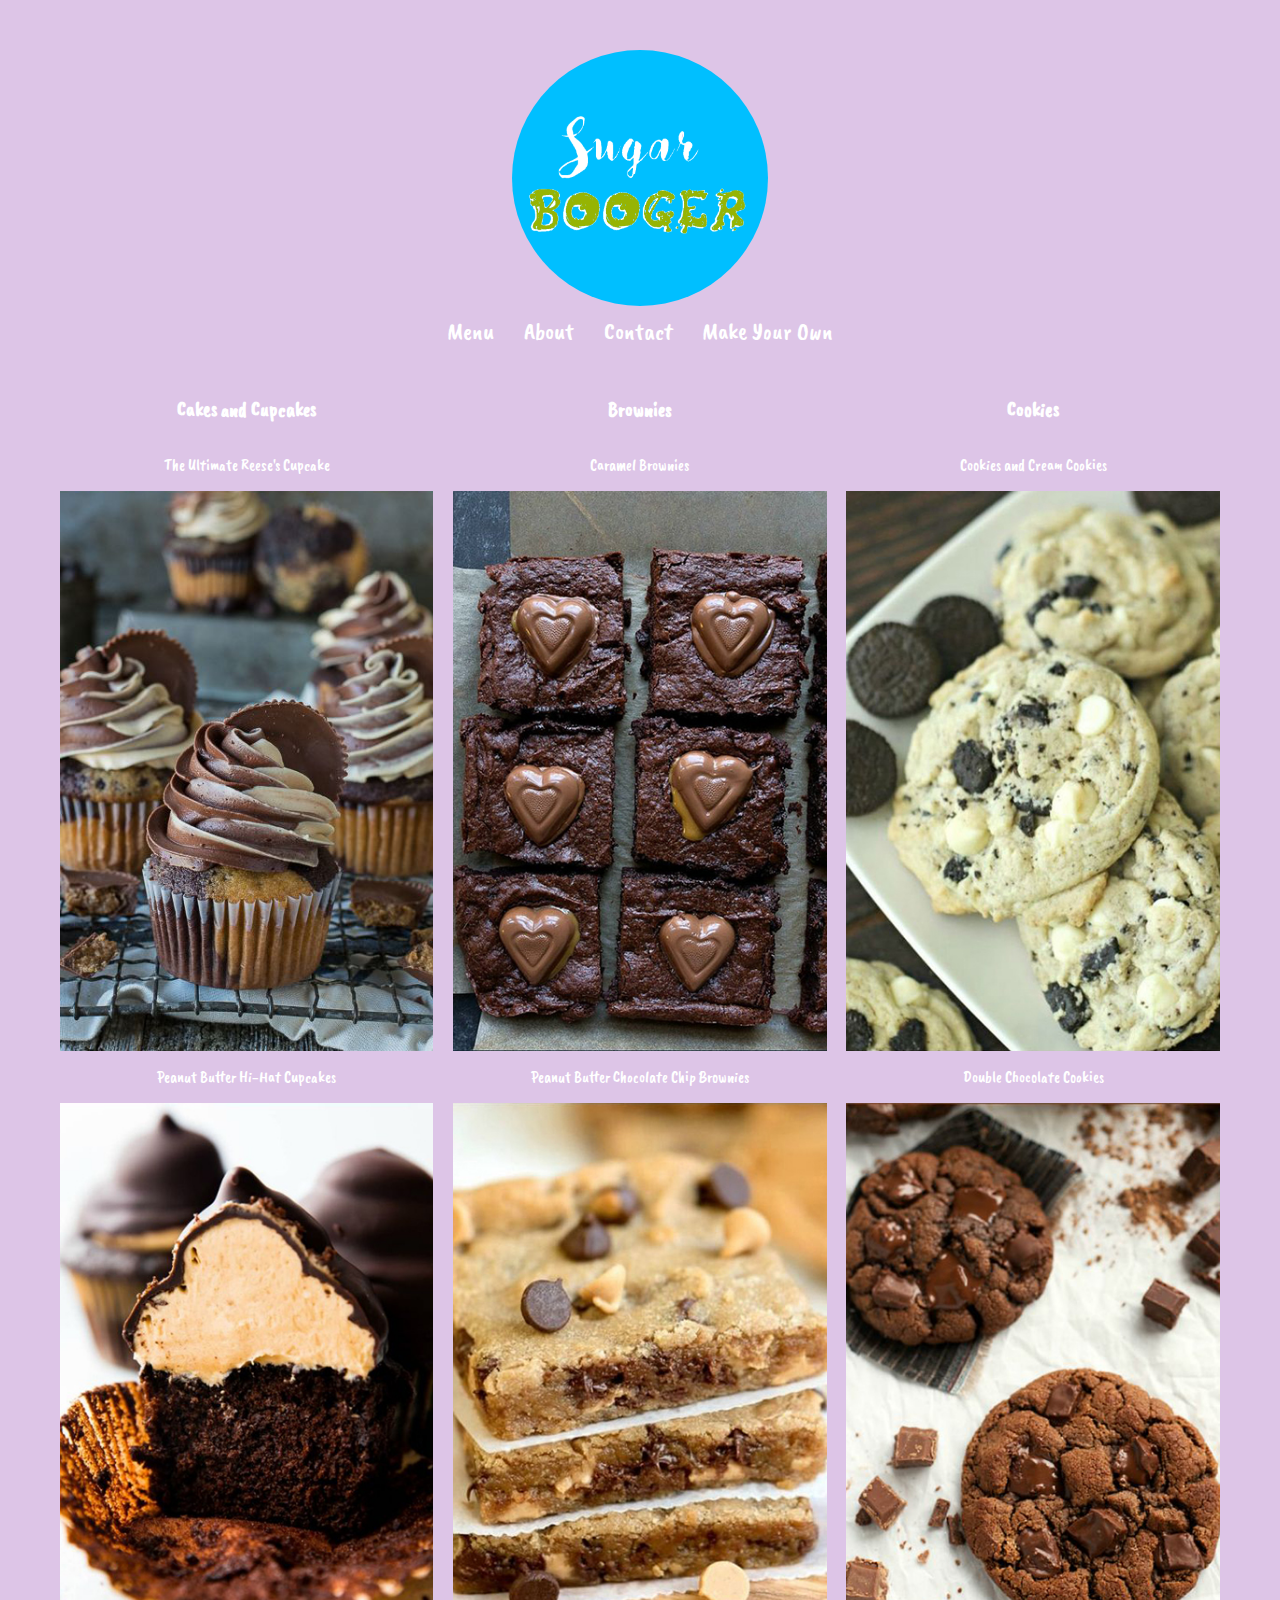
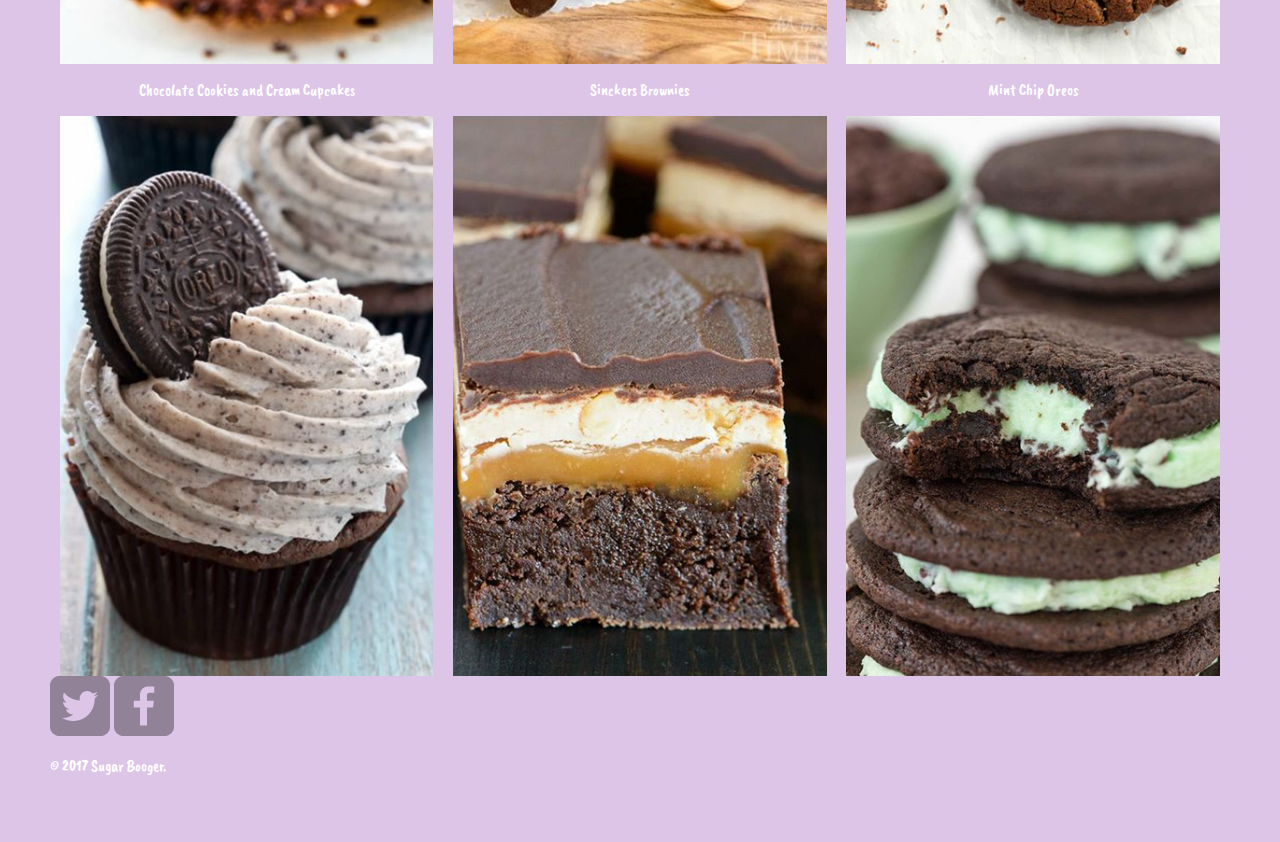
<file: index.html>
<!DOCTYPE html>
<html>
  <head>
    <meta charset="utf-8">
    <title>Sugar Booger | Home</title>
    <link rel="stylesheet" href="css/normalize.css">
    <link href="https://fonts.googleapis.com/css?family=Caveat+Brush" rel="stylesheet">
    <link rel="stylesheet" href="css/main.css">
  </head>
  <body>
    <header class="main-header">
      <div class="circle">
        <img class="logo" src="img/Sugar Booger.png">
      </div>
      <ul class="main-nav">
        <li><a href="index.html">Menu</a></li>
        <li><a href="about.html">About</a></li>
        <li><a href="contact.html">Contact</a></li>
        <li><a href="maker.html">Make Your Own</a></li>
      </ul>
    </header>
    <div>
      <div class="Baked_Goods">
        <script src="js/index.js"></script>
        <script src="js/modal.js"></script>
      </div>
      <footer>
        <a href="https://twitter.com/BakeSugarBooger"><img src="img/twitter-wrap.png" alt="Twitter Logo"></a>
        <a href="https://www.facebook.com/SugarBoogerBakery/"><img src="img/facebook-wrap.png" alt="Faceboook Logo"></a>
        <p>&copy; 2017 Sugar Booger.</p>
      </footer>
    </div>
  </body>
</html>
</file>
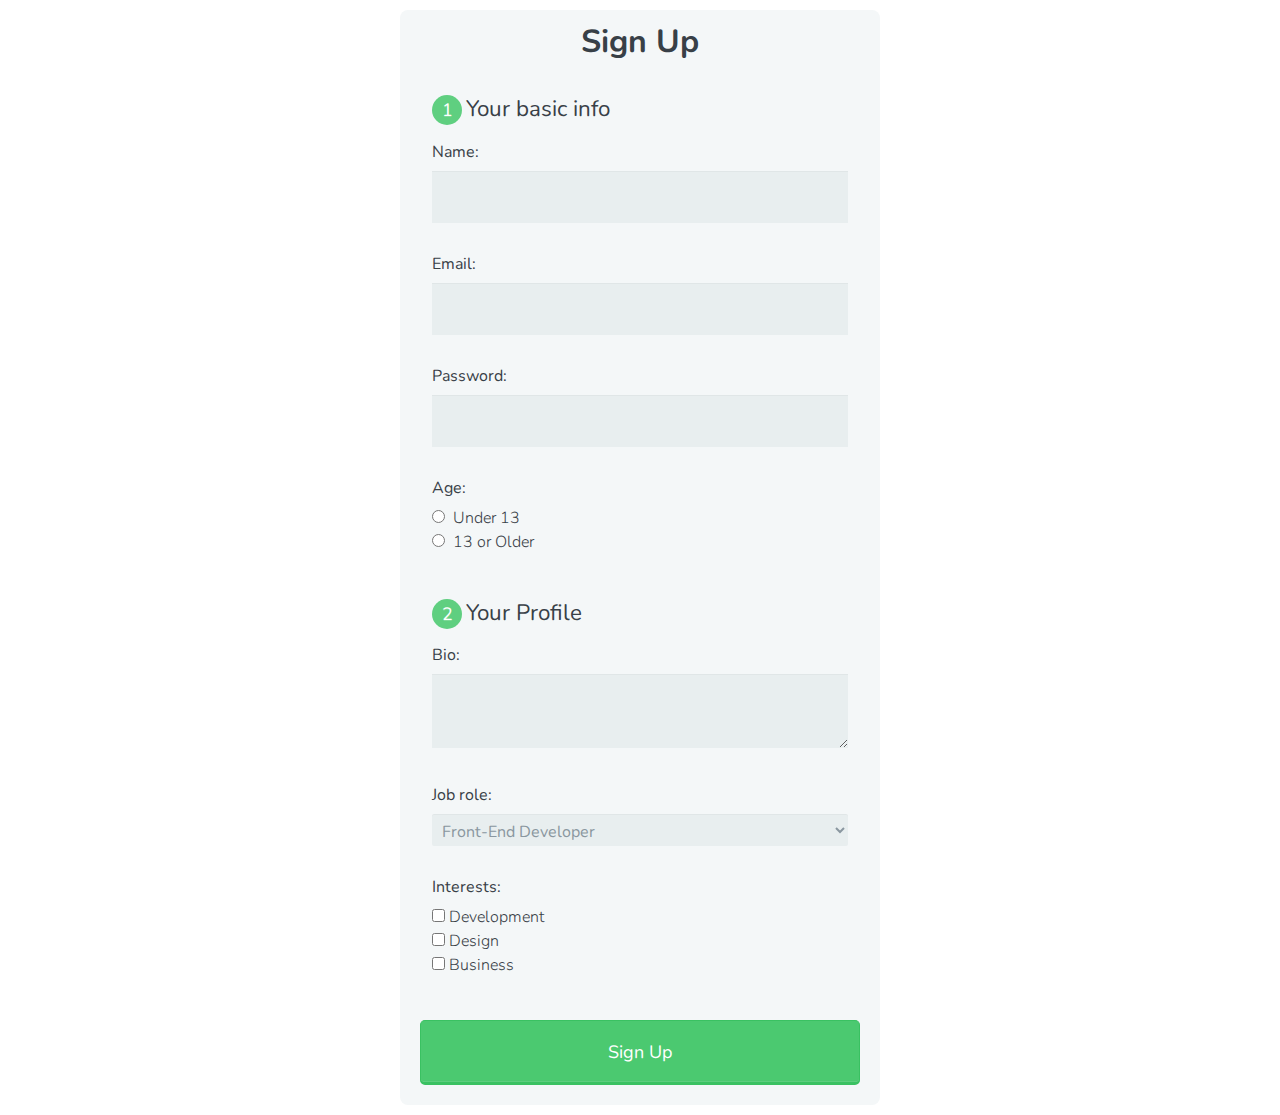
<file: Treehouse/Learning--Practice/HTML/Basics/index.html>
<!DOCTYPE html>
<html>
    <head>
        <meta charset="utf-8">
        <meta name="viewport" content="width=device-width, initial-scale=1.0">
        <title>Sign Up Form</title>
        <link rel="stylesheet" href="css/normalize.css">
        <link href='http://fonts.googleapis.com/css?family=Nunito:400,300' rel='stylesheet' type='text/css'>
        <link rel="stylesheet" href="css/main.css">
    </head>
    <body>

      <form action="index.html" method="post">
        <h1>Sign Up</h1>
        <fieldset>
          <legend><span class="number">1</span>Your basic info</legend>
          <label for="name">Name:</label>
          <input type="text" id="name" name="user_name">
          <label for="mail">Email:</label>
          <input type="email" id="mail" name="user_email">
          <label for="password">Password:</label>
          <input type="password" id="password" name="user_password">
          <label>Age:</label>
          <input type="radio" id="under_13" value="under_13" name="user_age"> <label for="under_13" class="light">Under 13</label>
          <br>
          <input type="radio" id="over_13" value="over_13" name="user_age"> <label for="over_13" class="light">13 or Older</label>
        </fieldset>
        <fieldset>
          <legend><span class="number">2</span>Your Profile</legend>
          <label for="bio">Bio:</label>
          <textarea id="bio" name="user_bio"> </textarea>
          <label for="job">Job role:</label>
          <select id="job"name="user_job">
            <optgroup label="Web">
              <option value="frontend_developer">Front-End Developer</option>
              <option value="php_developer">PHP Developer</option>
              <option value="python_developer">Python Developer</option>
              <option value="rails_developer">Rails Developer</option>
              <option value="wordpress_developer">Wordpress Developer</option>
              <option value="web_designer">Web Designer</option>
           </optgroup>
           <optgroup label="Mobile">
              <option value="android_developer">Android Developer</option>
              <option value="ios_developer">iOS Developer</option>
              <option value="mobile_designer">Mobile Designer</option>
           </optgroup>
           <optgroup label="Business">
              <option value="business_owner">Business Owner</option>
              <option value="freelancer">Freelancer</option>
           </optgroup>
          </select>
          <label>Interests:</label>
          <input type="checkbox" id="development" value="interest_development" name="user_interest"><label class="light" for="development">Development</label><br>
          <input type="checkbox" id="design" value="interest_development" name="user_interest"><label class="light" for="design">Design</label><br>
          <input type="checkbox" id="Business" value="interest_development" name="user_interest"><label class="light" for="Business">Business</label>
        </fieldset>
        <button type="sumbit">Sign Up</button>
      </form>

    </body>
</html>
</file>
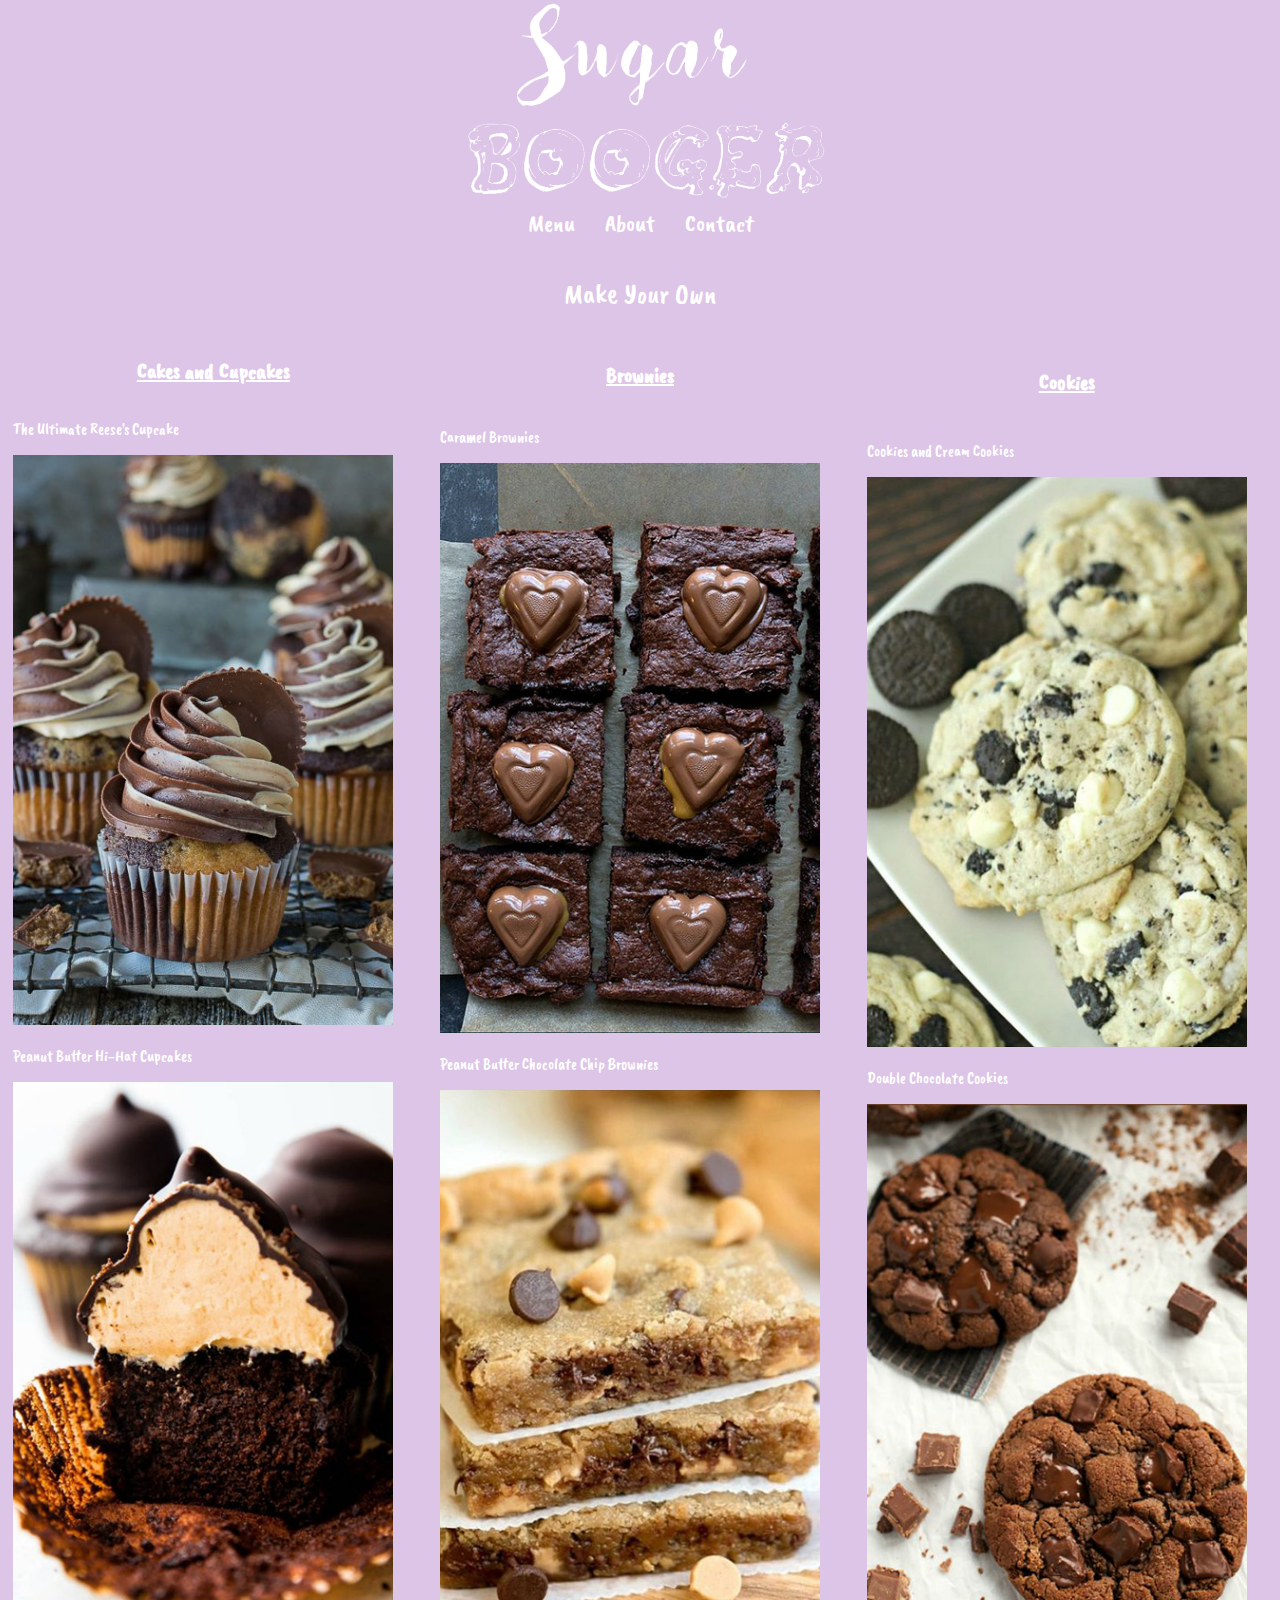
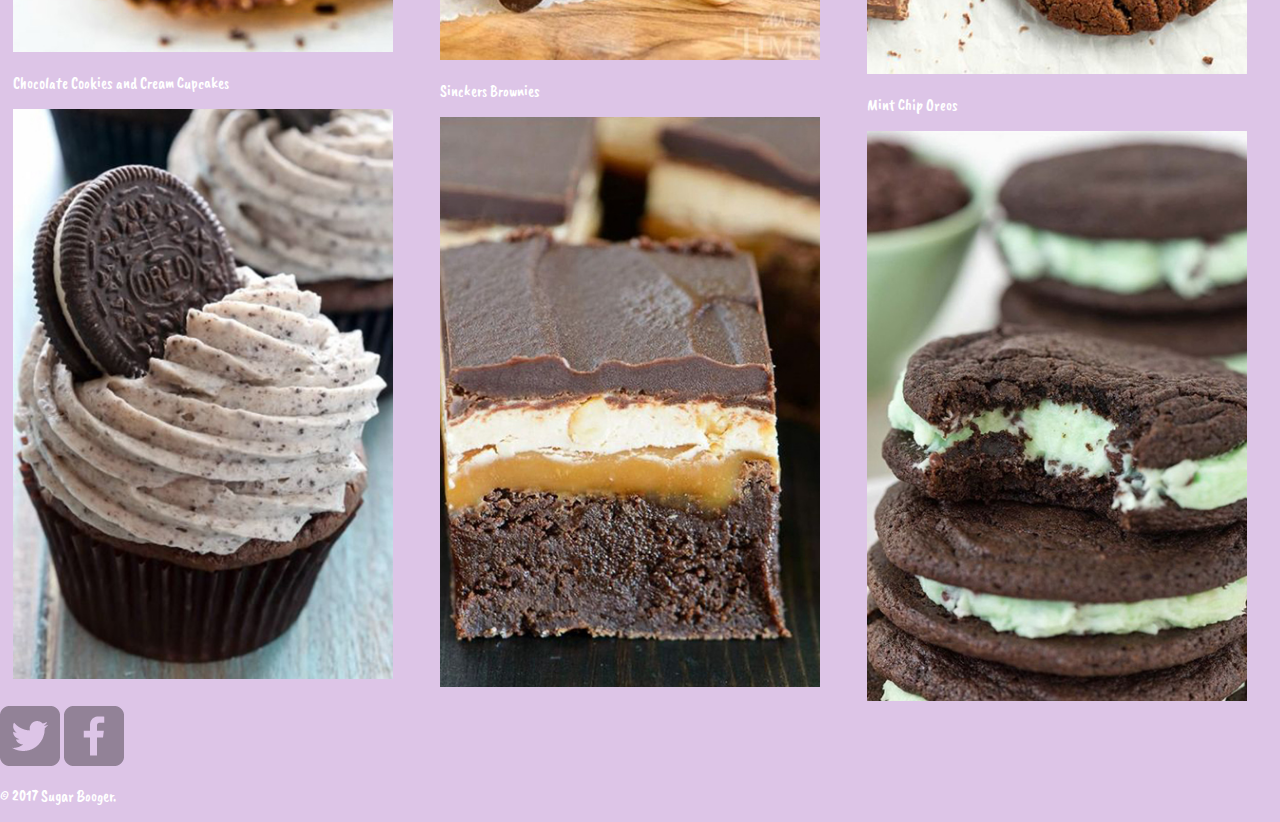
<file: treehouse/Projects/Front End Web Development/Sugar Booger (intial)/index.html>
<!DOCTYPE html>
<html>
  <head>
    <meta charset="utf-8">
    <title>Sugar Booger | Home</title>
    <link rel="stylesheet" href="css/normalize.css">
    <link href="https://fonts.googleapis.com/css?family=Caveat+Brush" rel="stylesheet">
    <link rel="stylesheet" href="css/main.css">
  </head>
  <body>
    <header class="main-header">
      <img class="logo" src="img/Sugar Booger.png">
      <ul class="main-nav">
        <li><a href="index.html">Menu</a></li>
        <li><a href="about.html">About</a></li>
        <li><a href="contact.html">Contact</a></li>
      </ul>
      <a href="maker.html">
      <p class="maker">Make Your Own</p>
      </a>
    </header>
    <div>
      <div class="Baked_Goods">

        <div class="cakes col">
            <h2>Cakes and Cupcakes</h2>
          <li>
            <a href="img/The Ultimate Reese's Cupcake.jpg">
            <p>The Ultimate Reese's Cupcake</p>
            <img src="img/The Ultimate Reese's Cupcake.jpg" alt="">
            </a>
          </li>
          <li>
            <a href="img/Peanut Butter Hi-Hat Cupcakes.jpg">
            <p>Peanut Butter Hi-Hat Cupcakes</p>
            <img src="img/Peanut Butter Hi-Hat Cupcakes.jpg" alt="">
            </a>
          </li>
          <li>
            <a href="img/Chocolate cookies and cream cupcake.jpg">
            <p>Chocolate Cookies and Cream Cupcakes</p>
            <img src="img/Chocolate cookies and cream cupcakes.jpg" alt="">
            </a>
          </li>
        </div>
        <div class="Brownies col">
          <h3>Brownies</h3>
          <li>
            <a href="img/Caramel Brownies.jpg">
            <p>Caramel Brownies</p>
            <img src="img/Caramel Brownies.jpg" alt="">
            </a>
          </li>
          <li>
            <a href="img/Peanut Butter Chocolate chip Brownies.jpg">
            <p>Peanut Butter Chocolate Chip Brownies</p>
            <img src="img/Peanut Butter Chocolate chip Brownies.jpg" alt="">
            </a>
          </li>
          <li>
            <a href="img/Sinckers Brownies.jpg">
            <p>Sinckers Brownies</p>
            <img src="img/Sinckers Brownies.jpg" alt="">
            </a>
          </li>
        </div>
        <div class="Cookies col">
          <h4>Cookies</h4>
          <li>
            <a href="img/Cookies and Cream Cookeis.jpg">
            <p>Cookies and Cream Cookies</p>
            <img src="img/Cookies and Cream Cookeis.jpg" alt="">
            </a>
          </li>
          <li>
            <a href="img/Double Chocolate Cookies.jpg">
            <p>Double Chocolate Cookies</p>
            <img src="img/Double Chocolate Cookies.jpg" alt="">
            </a>
          </li>
          <li>
            <a href="img/Mint Chip Oreos.jpg">
            <p>Mint Chip Oreos</p>
            <img src="img/Mint Chip Oreos.jpg" alt="">
            </a>
          </li>
        </div>
      </div>
      <footer>
        <a href="https://twitter.com/BakeSugarBooger"><img src="img/twitter-wrap.png" alt="Twitter Logo"></a>
        <a href="https://www.facebook.com/SugarBoogerBakery/"><img src="img/facebook-wrap.png" alt="Faceboook Logo"></a>
        <p>&copy; 2017 Sugar Booger.</p>
      </footer>
    </div>
  </body>
</html>
</file>
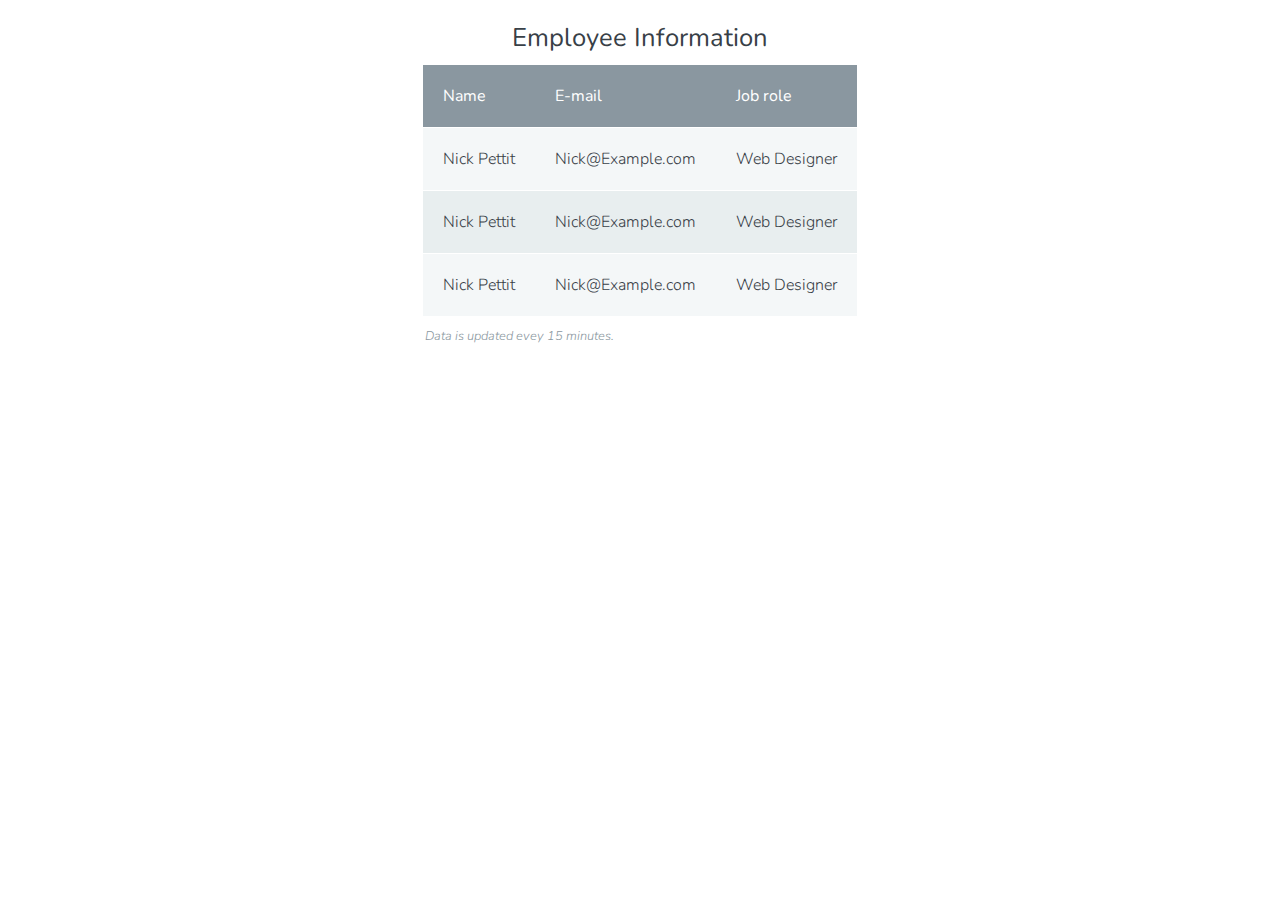
<file: Treehouse/Learning--Practice/HTML/HTML Tables/overview-of-tables/index.html>
<!DOCTYPE html>
<html>
  <head>
    <meta charset="utf-8">
    <meta name="viewport" content="width=device-width, initial-scale=1.0">
    <title>Employee Information</title>
    <link rel="stylesheet" href="css/normalize.css">
    <link href='http://fonts.googleapis.com/css?family=Nunito:400,300' rel='stylesheet' type='text/css'>
    <link rel="stylesheet" href="css/main.css">
  </head>
  <body>

    <table>
      <caption>
        Employee Information
      </caption>
      <thead>
        <tr>
          <th scope="col">Name</th>
          <th scope="col">E-mail</th>
          <th scope="col">Job  role</th>
        </tr>
      </thead>
      <tfoot>
        <tr>
          <td colspan="3">
            Data is updated evey 15 minutes.
          </td>
        </tr>
      </tfoot>
      <tbody>
        <tr>
          <th scope="row">Nick Pettit</th>
          <td>Nick@Example.com</td>
          <td> Web Designer</td>
        </tr>
        <tr>
          <th scope="row">Nick Pettit</th>
          <td>Nick@Example.com</td>
          <td>Web Designer</td>
        </tr>
        <tr>
          <th scope="row">Nick Pettit</th>
          <td>Nick@Example.com</td>
          <td>Web Designer</td>
        </tr>
      </tbody>
    </table>

  </body>
</html>
</file>
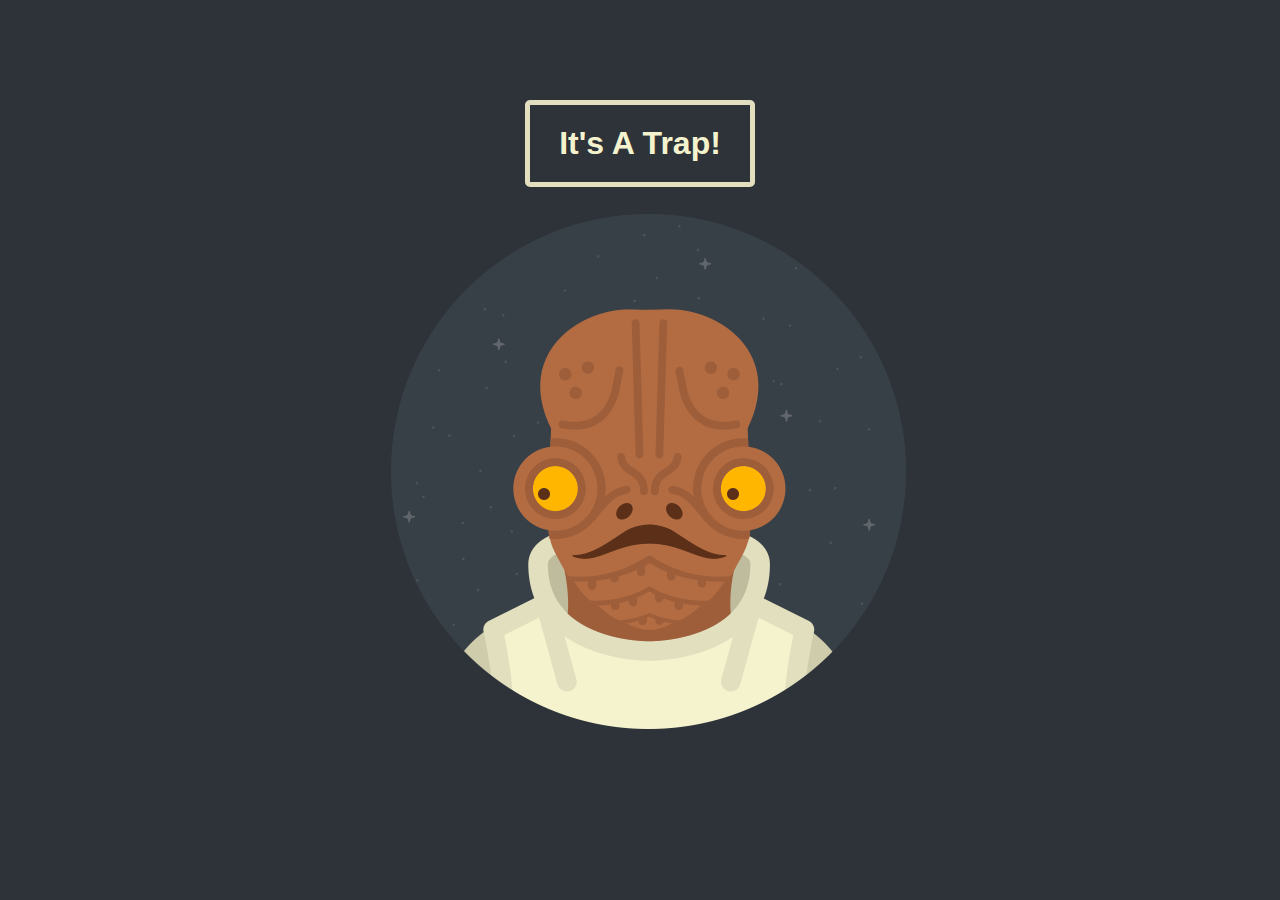
<file: Treehouse/Learning--Practice/JavaScript/JQuery/itsatrap/itsatrap_complete/index.html>
<!DOCTYPE html>
<html>
<head>
	<title>Take Evasive Action</title>
	<link rel="stylesheet" href="css/style.css" type="text/css" media="screen" title="no title" charset="utf-8">
</head>
<body>
  <p class="warning">
    <span>It's A Trap!</span>
  </p>
  <div class="image">
    <img src="img/ackbar.gif" />
  </div>
	<script src="http://code.jquery.com/jquery-1.11.0.min.js" type="text/javascript" charset="utf-8"></script>
	<script src="js/app.js" type="text/javascript" charset="utf-8"></script>
</body>
</html>
</file>
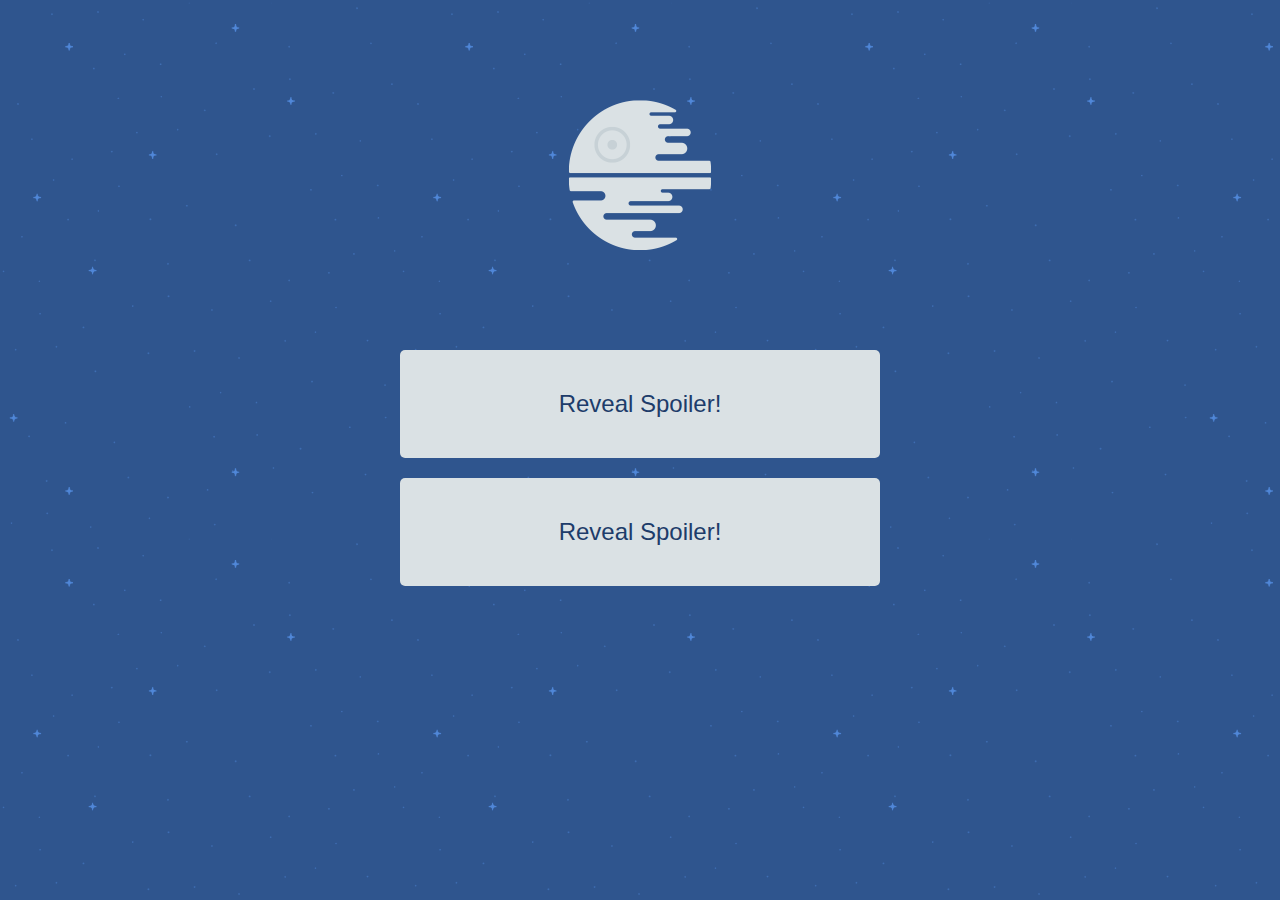
<file: Treehouse/Learning--Practice/JavaScript/JQuery/Spoiler/spoiler_complete/index.html>
<!DOCTYPE html>
<html>
<head>
	<title>Star Wars Spoilers</title>
	<link rel="stylesheet" href="css/style.css" type="text/css" media="screen" title="no title" charset="utf-8">
</head>
<body>
	<img src="img/deathstar.png" />
	<p class="spoiler">
		<!--Spoiler:-->
		<span>Darth Vader is Luke Skywalker's Father! Noooooooooooo!</span>
	</p>
	<p class="spoiler">
		<!--Spoiler:-->
		<span>Luke and Leia are siblings. Ew.</span>
	</p>
	<script src="http://code.jquery.com/jquery-1.11.0.min.js" type="text/javascript" charset="utf-8"></script>
	<script src="js/app.js" type="text/javascript" charset="utf-8"></script>
</body>
</html>
</file>
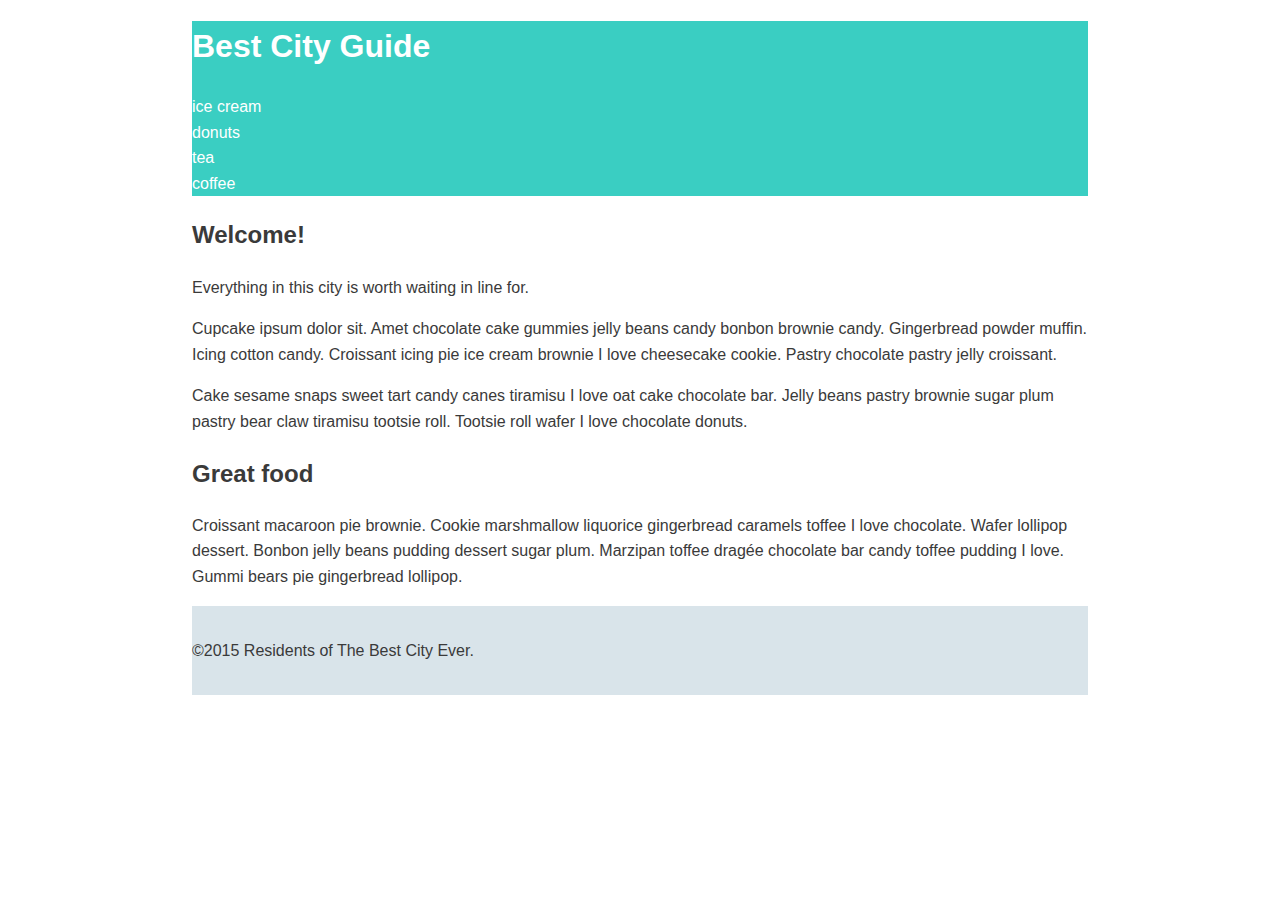
<file: Treehouse/Learning--Practice/Css/Basics/1-getting-started-with-css-layout/3-creating-a-layout-wrapper/final/index.html>
<!DOCTYPE html>
<html>
<head>
	<meta name="viewport" content="width=device-width, initial-scale=1.0">
	<title>Best City Guide</title>
	<link rel="stylesheet" href="css/normalize.css">
	<link rel="stylesheet" href="css/style.css">
</head>
<body>
	<div class="wrapper">
		<header class="main-header">
			<h1 class="name"><a href="#">Best City Guide</a></h1>
			<ul class="main-nav">
				<li><a href="#">ice cream</a></li>
				<li><a href="#">donuts</a></li>
				<li><a href="#">tea</a></li>
				<li><a href="#">coffee</a></li>
			</ul>
		</header>
		
		<h2>Welcome!</h2>
		<p>Everything in this city is worth waiting in line for.</p>
		<p>Cupcake ipsum dolor sit. Amet chocolate cake gummies jelly beans candy bonbon brownie candy. Gingerbread powder muffin. Icing cotton candy. Croissant icing pie ice cream brownie I love cheesecake cookie. Pastry chocolate pastry jelly croissant.</p>
		<p>Cake sesame snaps sweet tart candy canes tiramisu I love oat cake chocolate bar. Jelly beans pastry brownie sugar plum pastry bear claw tiramisu tootsie roll. Tootsie roll wafer I love chocolate donuts.</p>
		
		<h2>Great food</h2>
		<p>Croissant macaroon pie brownie. Cookie marshmallow liquorice gingerbread caramels toffee I love chocolate. Wafer lollipop dessert. Bonbon jelly beans pudding dessert sugar plum. Marzipan toffee drag&#233;e chocolate bar candy toffee pudding I love. Gummi bears pie gingerbread lollipop.</p>
	
		<footer class="main-footer">
			<span>&copy;2015 Residents of The Best City Ever.</span>
		</footer>
	</div>
</body>
</html>
</file>
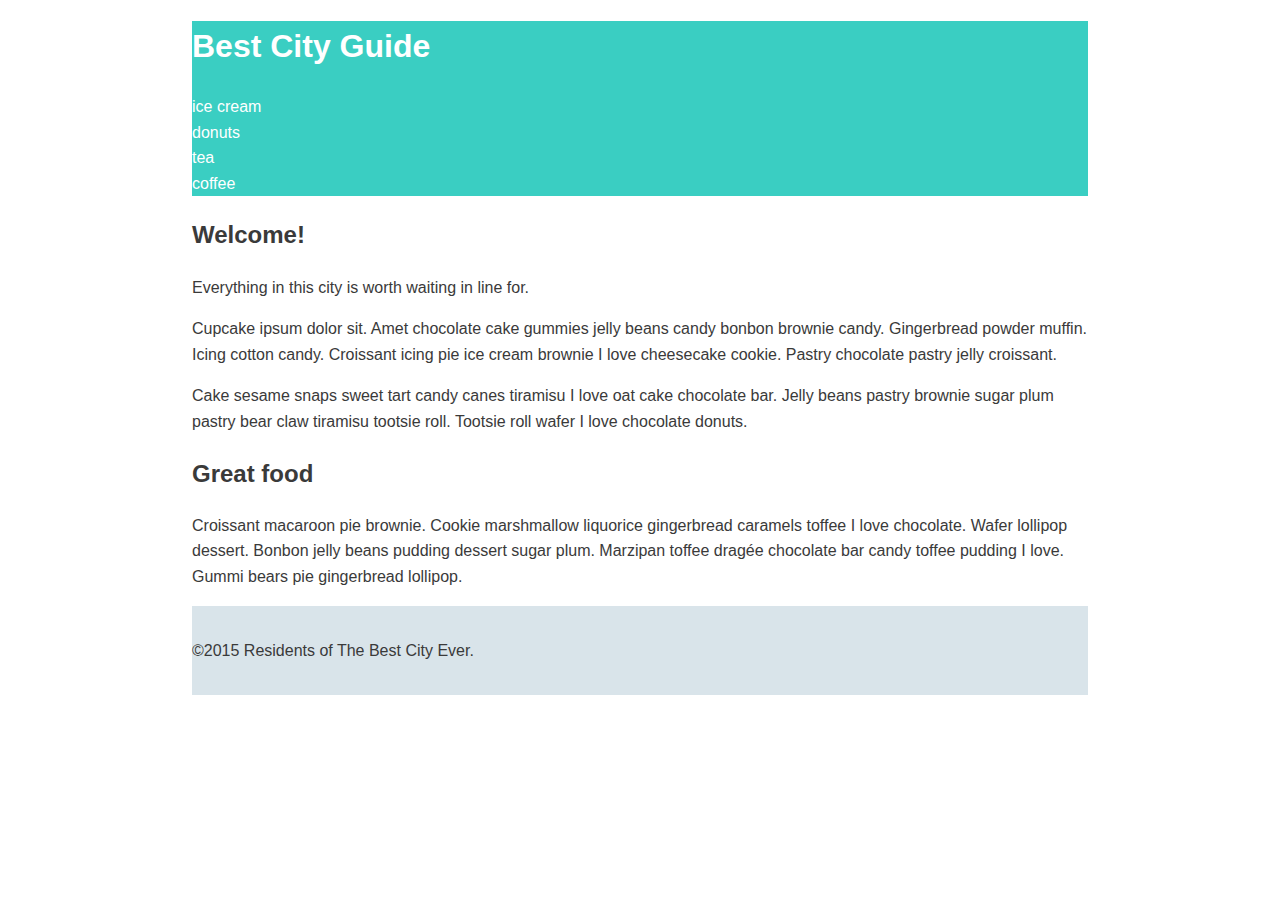
<file: Treehouse/Learning--Practice/Css/Basics/1-getting-started-with-css-layout/3-creating-a-layout-wrapper/start/index.html>
<!DOCTYPE html>
<html>
<head>
	<meta name="viewport" content="width=device-width, initial-scale=1.0">
	<title>Best City Guide</title>
	<link rel="stylesheet" href="css/normalize.css">
	<link rel="stylesheet" href="css/style.css">
</head>
<body>
<div class = "wrapper">
	<header class="main-header">
		<h1 class="name"><a href="#">Best City Guide</a></h1>
		<ul class="main-nav">
			<li><a href="#">ice cream</a></li>
			<li><a href="#">donuts</a></li>
			<li><a href="#">tea</a></li>
			<li><a href="#">coffee</a></li>
		</ul>
	</header>

	<h2>Welcome!</h2>
	<p>Everything in this city is worth waiting in line for.</p>
	<p>Cupcake ipsum dolor sit. Amet chocolate cake gummies jelly beans candy bonbon brownie candy. Gingerbread powder muffin. Icing cotton candy. Croissant icing pie ice cream brownie I love cheesecake cookie. Pastry chocolate pastry jelly croissant.</p>
	<p>Cake sesame snaps sweet tart candy canes tiramisu I love oat cake chocolate bar. Jelly beans pastry brownie sugar plum pastry bear claw tiramisu tootsie roll. Tootsie roll wafer I love chocolate donuts.</p>

	<h2>Great food</h2>
	<p>Croissant macaroon pie brownie. Cookie marshmallow liquorice gingerbread caramels toffee I love chocolate. Wafer lollipop dessert. Bonbon jelly beans pudding dessert sugar plum. Marzipan toffee drag&#233;e chocolate bar candy toffee pudding I love. Gummi bears pie gingerbread lollipop.</p>

	<footer class="main-footer">
		<span>&copy;2015 Residents of The Best City Ever.</span>
	</footer>
</div>
</body>
</html>
</file>
<file: css/main.css>
/*********************
SUGAR BOOGER MAIN CSS
*********************/
/****************
GENRAL
****************/
header{
  display: flex;
  justify-content: center;
  align-items: center;
  flex-direction: column;
}
a{
  text-decoration: none;
  color: #fff;
}
a:hover{
  opacity: .5;
}
a:active{
  text-decoration: underline;
}
img{
  max-width: 95%;
}
ul{
  font-size: 1.5em;
}
h2{
  font-family: 'Caveat Brush', sans-serif;
  font-size: 1.225em;
  color: #fff;
  padding-top: 25px;
}
p{
  font-family: 'Caveat Brush', sans-serif;
  color: #fff;
}
.logo{
  padding-top: 4em;
}
.circle {
   width: 16em;
   height: 16em;
   background: #00BFFF;
   -moz-border-radius: 8em;
   -webkit-border-radius: 8em;
   border-radius: 8em;
}
/****************
HEADING
****************/
h1{
  margin: 15px 0;
  font-size: 5em;
}
h1, li{
    font-family: 'Caveat Brush', sans-serif;
}
.H2{
  display: flex;
  justify-content: center;
  align-items: center;
}
li{
  display: flex;
  justify-content: center;
  align-items: center;
  flex-direction: column;
}
/****************
PAGE: PORTFOLIO
****************/
.Baked_Goods, ul{
  margin:0;
  padding: 0;
  list-style: none;
}
.main-nav a {
	text-align: center;
	display: block;
	padding: 10px 15px;
}
/****************
COLOR
****************/
/*site body
Background color purple-pinkish
text color: grey*/
body{
  background: #ddc5e7;
  color: #999;
}

/****************
Contact Page
****************/
.contact{
  display: flex;
  justify-content: center;
  align-items: center;
}
/****************
Modals
****************/
.modal {
    display: none; /* Hidden by default */
    position: fixed; /* Stay in place */
    z-index: 1; /* Sit on top */
    padding-top: 100px; /* Location of the box */
    left: 0;
    top: 0;
    width: 100%; /* Full width */
    height: 100%; /* Full height */
    overflow: auto; /* Enable scroll if needed */
    background-color: #fff; /* Fallback color */
    background-color: rgba(0,0,0,0.4); /* Black w/ opacity */
}

/* Modal Content */
.modal-content {
    position: relative;
    background-color: #fefefe;
    margin: auto;
    padding: 0;
    border: 1px solid #888;
    width: 80%;
    box-shadow: 0 4px 8px 0 rgba(0,0,0,0.2),0 6px 20px 0 rgba(0,0,0,0.19);
    -webkit-animation-name: animatetop;
    -webkit-animation-duration: 0.4s;
    animation-name: animatetop;
    animation-duration: 0.4s
}

/* Add Animation */
@-webkit-keyframes animatetop {
    from {top:-300px; opacity:0}
    to {top:0; opacity:1}
}

@keyframes animatetop {
    from {top:-300px; opacity:0}
    to {top:0; opacity:1}
}

/* The Close Button */
.close {
    color: white;
    float: right;
    font-size: 28px;
    font-weight: bold;
}

.close:hover,
.close:focus {
    color: #000;
    text-decoration: none;
    cursor: pointer;
}

.modal-header {
    padding: 2px 16px;
    background-color: #5cb85c;
    color: white;
}

.modal-body {
  display: flex;
  padding: 16px 16px;
}
/****************
MODALS DESIGN
****************/
.img01{
  justify-content: center;
}
/****************
MEDIA
****************/
@media (min-width: 769px) {
  body{
    padding: 50px;
  }

	.main-header,
	.main-nav,
	.Baked_Goods,
  .col{
		display: flex;
	}

	.main-header{
		flex-direction: column;
    justify-content: center;
		align-items: center;
	}

	.col {
		flex-direction: column;
		align-items: center;
		flex: 1 50%;
	}

	.Baked_Goods {
		flex-wrap: wrap;
	}

}

@media (min-width: 1025px) {

	.main-header {
    align-items: center;
		flex-direction: column;
    justify-content: space-between;
	}
	.col {
		flex-direction: column;
  	align-items: center;
		flex-basis: 0;
	}

}
</file>
<file: Treehouse/Learning--Practice/HTML/Basics/css/main.css>
*, *:before, *:after {
  -moz-box-sizing: border-box;
  -webkit-box-sizing: border-box;
  box-sizing: border-box;
}

body {
  font-family: 'Nunito', sans-serif;
  color: #384047;
}

form {
  max-width: 300px;
  margin: 10px auto;
  padding: 10px 20px;
  background: #f4f7f8;
  border-radius: 8px;
}

h1 {
  margin: 0 0 30px 0;
  text-align: center;
}

input[type="text"],
input[type="password"],
input[type="date"],
input[type="datetime"],
input[type="email"],
input[type="number"],
input[type="search"],
input[type="tel"],
input[type="time"],
input[type="url"],
textarea,
select {
  background: rgba(255,255,255,0.1);
  border: none;
  font-size: 16px;
  height: auto;
  margin: 0;
  outline: 0;
  padding: 15px;
  width: 100%;
  background-color: #e8eeef;
  color: #8a97a0;
  box-shadow: 0 1px 0 rgba(0,0,0,0.03) inset;
  margin-bottom: 30px;
}

input[type="radio"],
input[type="checkbox"] {
  margin: 0 4px 8px 0;
}

select {
  padding: 6px;
  height: 32px;
  border-radius: 2px;
}

button {
  padding: 19px 39px 18px 39px;
  color: #FFF;
  background-color: #4bc970;
  font-size: 18px;
  text-align: center;
  font-style: normal;
  border-radius: 5px;
  width: 100%;
  border: 1px solid #3ac162;
  border-width: 1px 1px 3px;
  box-shadow: 0 -1px 0 rgba(255,255,255,0.1) inset;
  margin-bottom: 10px;
}

fieldset {
  margin-bottom: 30px;
  border: none;
}

legend {
  font-size: 1.4em;
  margin-bottom: 10px;
}

label {
  display: block;
  margin-bottom: 8px;
}

label.light {
  font-weight: 300;
  display: inline;
}

.number {
  background-color: #5fcf80;
  color: #fff;
  height: 30px;
  width: 30px;
  display: inline-block;
  font-size: 0.8em;
  margin-right: 4px;
  line-height: 30px;
  text-align: center;
  text-shadow: 0 1px 0 rgba(255,255,255,0.2);
  border-radius: 100%;
}

@media screen and (min-width: 480px) {

  form {
    max-width: 480px;
  }

}
</file>
<file: treehouse/Projects/Front End Web Development/Sugar Booger (intial)/css/main.css>
/*********************
SUGAR BOOGER CSS
*********************/
/****************
GENRAL
****************/

a{
  text-decoration: none;
  color: #fff;
}
img{
  max-width: 95%;
}
ul{
  font-size: 1.5em;
}
h2, h3, h4{
  font-family: 'Caveat Brush', sans-serif;
  font-size: 1.375em;
  text-decoration: underline;
  color: #fff;
}
p{
  font-family: 'Caveat Brush', sans-serif;
  color: #fff;
}
.Shelby{
  display: flex;
  align-items: center;
}
.logo{
  width: 400px;
  height: auto;
}
.maker{
  font-size: 1.75em;
}
/****************
HEADING
****************/
h1{
  margin: 15px 0;
  font-size: 5em;
}
h1, li{
    font-family: 'Caveat Brush', sans-serif;
}
/****************
PAGE: PORTFOLIO
****************/
.Baked_Goods, ul{
  margin:0;
  padding: 0;
  list-style: none;
}
.main-nav a {
	text-align: center;
	display: block;
	padding: 10px 15px;
}
/****************
COLOR
****************/
/*site body
Background color purple-pinkish
text color: grey*/
body{
  background: #ddc5e7;
  color: #999;
}
/****************
MEDIA
****************/
@media (min-width: 769px) {

	.main-header,
	.main-nav,
	.Baked_Goods,
  .col{
		display: flex;
	}

	.main-header{
		flex-direction: column;
		align-items: center;
	}

	.col {
		flex-direction: column;
		align-items: center;
		flex: 1 50%;
	}

	.Baked_Goods {
		flex-wrap: wrap;
	}

}

@media (min-width: 1025px) {

	.main-header {
    align-items: center;
		flex-direction: column;
    justify-content: space-between;
	}
	.col {
		flex-direction: column;
  	align-items: center;
		flex-basis: 0;
	}

}
</file>
<file: Treehouse/Learning--Practice/HTML/HTML Tables/overview-of-tables/css/main.css>
*, *:before, *:after {
  -moz-box-sizing: border-box;
  -webkit-box-sizing: border-box;
  box-sizing: border-box;
}

body {
  font-family: 'Nunito', sans-serif;
  color: #384047;
}

table {
  max-width: 960px;
  margin: 10px auto;
}

caption {
  font-size: 1.6em;
  font-weight: 400;
  padding: 10px 0;
}

thead th {
  font-weight: 400;
  background: #8a97a0;
  color: #FFF;
}

tr {
  background: #f4f7f8;
  border-bottom: 1px solid #FFF;
  margin-bottom: 5px;
}

tr:nth-child(even) {
  background: #e8eeef;
}

th, td {
  text-align: left;
  padding: 20px;
  font-weight: 300;
}

tfoot tr {
  background: none;
}

tfoot td {
  padding: 10px 2px;
  font-size: 0.8em;
  font-style: italic;
  color: #8a97a0;
}
</file>
<file: Treehouse/Learning--Practice/JavaScript/JQuery/itsatrap/itsatrap_complete/css/style.css>
body {
  background: #2d3339
}
.warning {
  border: 5px solid #e1dfbe;
  width: 200px;
  margin: 100px auto 20px;
  border-radius: 5px;
  padding: 20px 10px;
  text-align: center;
  font-size: 32px
}
.warning span {
  color: #f4f3ce;
  font-family: sans-serif;
  font-weight: bold;
}
.image {
  position: absolute;
  top: 20%;
  width: 100%;
  text-align: center;
  z-index: -1
}
</file>
<file: Treehouse/Learning--Practice/JavaScript/JQuery/Spoiler/spoiler_complete/css/style.css>
body {
  background: #2f558e url(../img/bg.png) repeat 0 0;
  background-size: 400px auto;
  font-family: sans-serif;
}
img {
  display: block;
  width: 150px;
  margin: 100px auto;
}
button {
  background: #dae1e4;
  border: none;
  border-radius: 5px;
  color: #1d3c6a;
  font-size: 24px;
  width: 480px;
  padding: 40px 0;
  margin: -40px -20px;
  outline: none;
  cursor: pointer;
}
.spoiler {
	background: #1d3c6a;
  width: 440px;
  margin: 0 auto 20px;
  border-radius: 5px;
  padding: 40px 20px;
  text-align: center;
  font-size: 24px
}
.spoiler span {
  color: #dae1e4;
}
</file>
<file: Treehouse/Learning--Practice/Css/Basics/1-getting-started-with-css-layout/3-creating-a-layout-wrapper/final/css/style.css>
/* ================================= 
  Base Element Styles
==================================== */

body {
	line-height: 1.6;
	color: #3a3a3a;
}

a { 
	color: #fff;
	text-decoration: none;
}

/* ================================= 
  Base Layout Styles
==================================== */

/* ---- Layout Containers ---- */

.wrapper {
	width: 70%;
	margin: 0 auto;
}

.main-header {
	background: #3acec2;
}

.main-footer {
	padding: 2em 0;
	background: #d9e4ea;
}

/* ---- Page Elements ---- */
</file>
<file: Treehouse/Learning--Practice/Css/Basics/1-getting-started-with-css-layout/3-creating-a-layout-wrapper/start/css/style.css>
/* =================================
  Base Element Styles
==================================== */

body {
	line-height: 1.6;
	color: #3a3a3a;
}

a {
	color: #fff;
	text-decoration: none;
}

/* =================================
  Base Layout Styles
==================================== */

/* ---- Layout Containers ---- */

 .wrapper {
	width: 70%;
	margin: 0 auto;
}

.main-header {
	background: #3acec2;
}

.main-footer {
	padding: 2em 0;
	background: #d9e4ea;
}

/* ---- Page Elements ---- */
</file>
